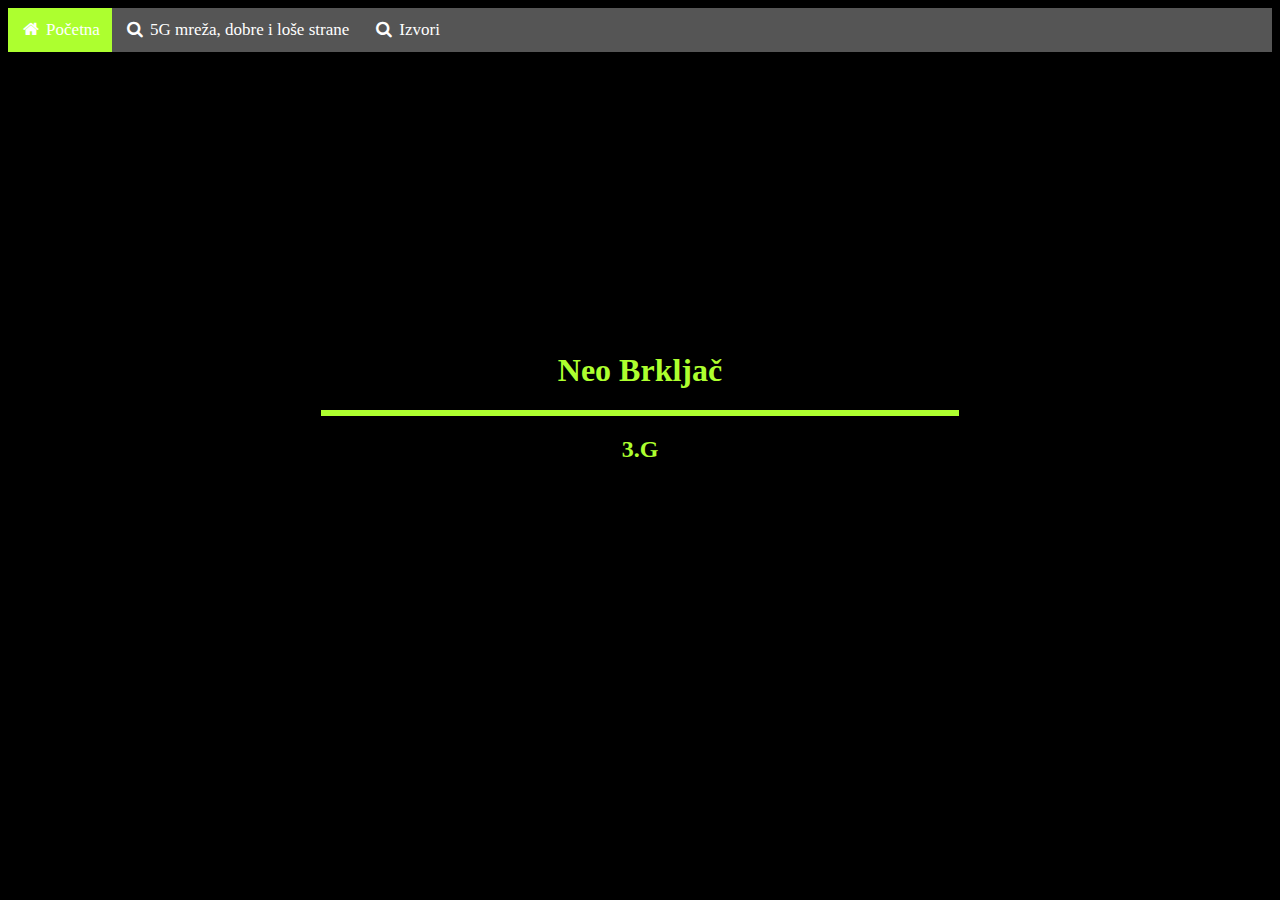
<file: index.html>
<!DOCTYPE html>
<head>
    <meta charset="UTF-8">
    <title>Neo Brkljač</title>
    <link href="css.css" rel="stylesheet"/>
    <link href="nav.css" rel="stylesheet"/>
    <link rel="stylesheet" href="https://cdnjs.cloudflare.com/ajax/libs/font-awesome/4.7.0/css/font-awesome.min.css">
</head>
<body>
    <div class="navbar">
        <a class="active" href="index.html"><i class="fa fa-fw fa-home"></i> Početna</a>
        <a href="tekst.html"><i class="fa fa-fw fa-search"></i> 5G mreža, dobre i loše strane</a>
        <a href="izvori.html"><i class="fa fa-fw fa-search"></i> Izvori</a>
    </div>
    <h1>Neo Brkljač</h1>
    <hr/>
    <h2>3.G</h2>
</body>
</html>
</file>
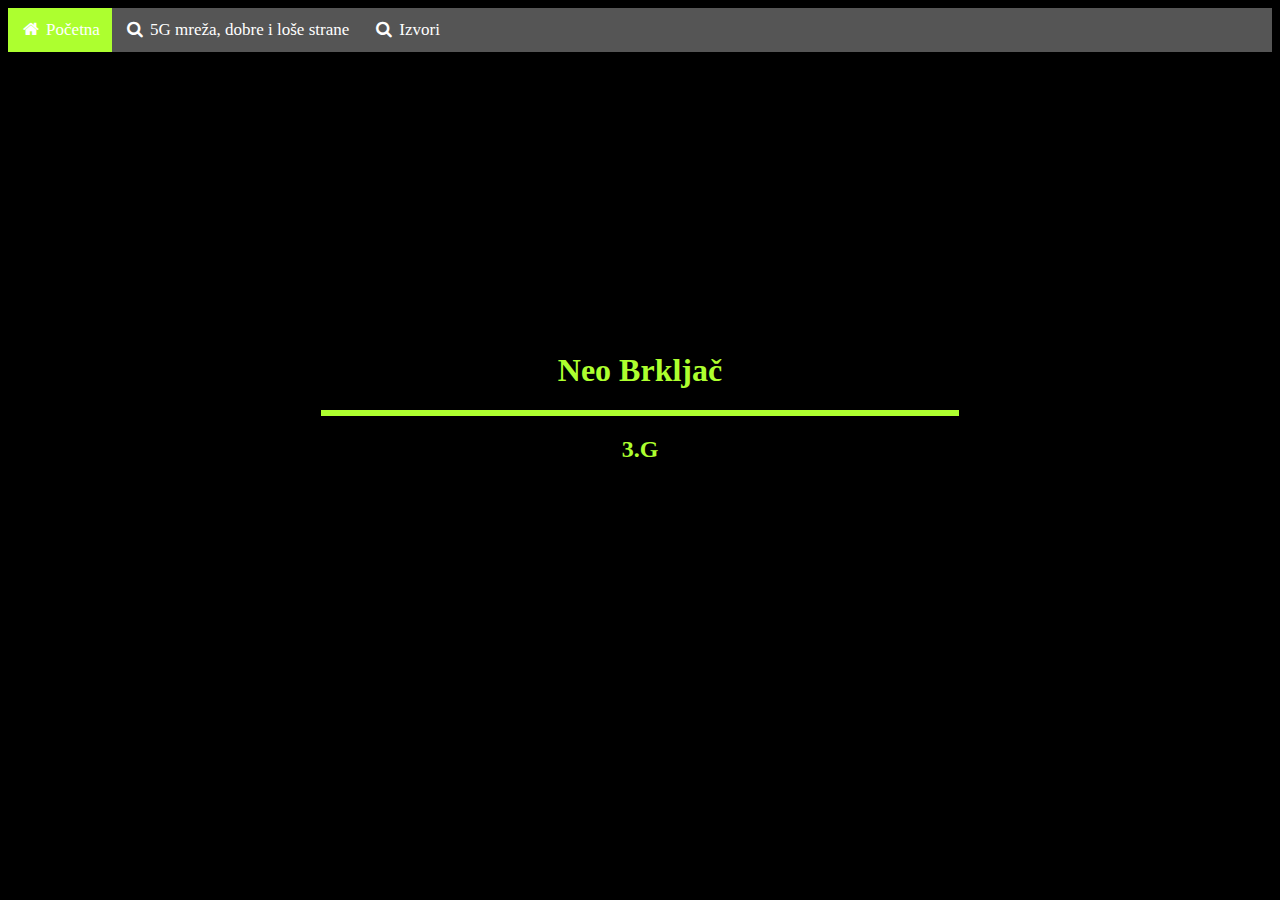
<file: html.html>
<!DOCTYPE html>
<head>
    <meta charset="UTF-8">
    <title>Neo Brkljač</title>
    <link href="css.css" rel="stylesheet"/>
    <link href="nav.css" rel="stylesheet"/>
    <link rel="stylesheet" href="https://cdnjs.cloudflare.com/ajax/libs/font-awesome/4.7.0/css/font-awesome.min.css">
</head>
<body>
    <div class="navbar">
        <a class="active" href="html.html"><i class="fa fa-fw fa-home"></i> Početna</a>
        <a href="tekst.html"><i class="fa fa-fw fa-search"></i> 5G mreža, dobre i loše strane</a>
        <a href="izvori.html"><i class="fa fa-fw fa-search"></i> Izvori</a>
    </div>
    <h1>Neo Brkljač</h1>
    <hr/>
    <h2>3.G</h2>
</body>
</html>
</file>
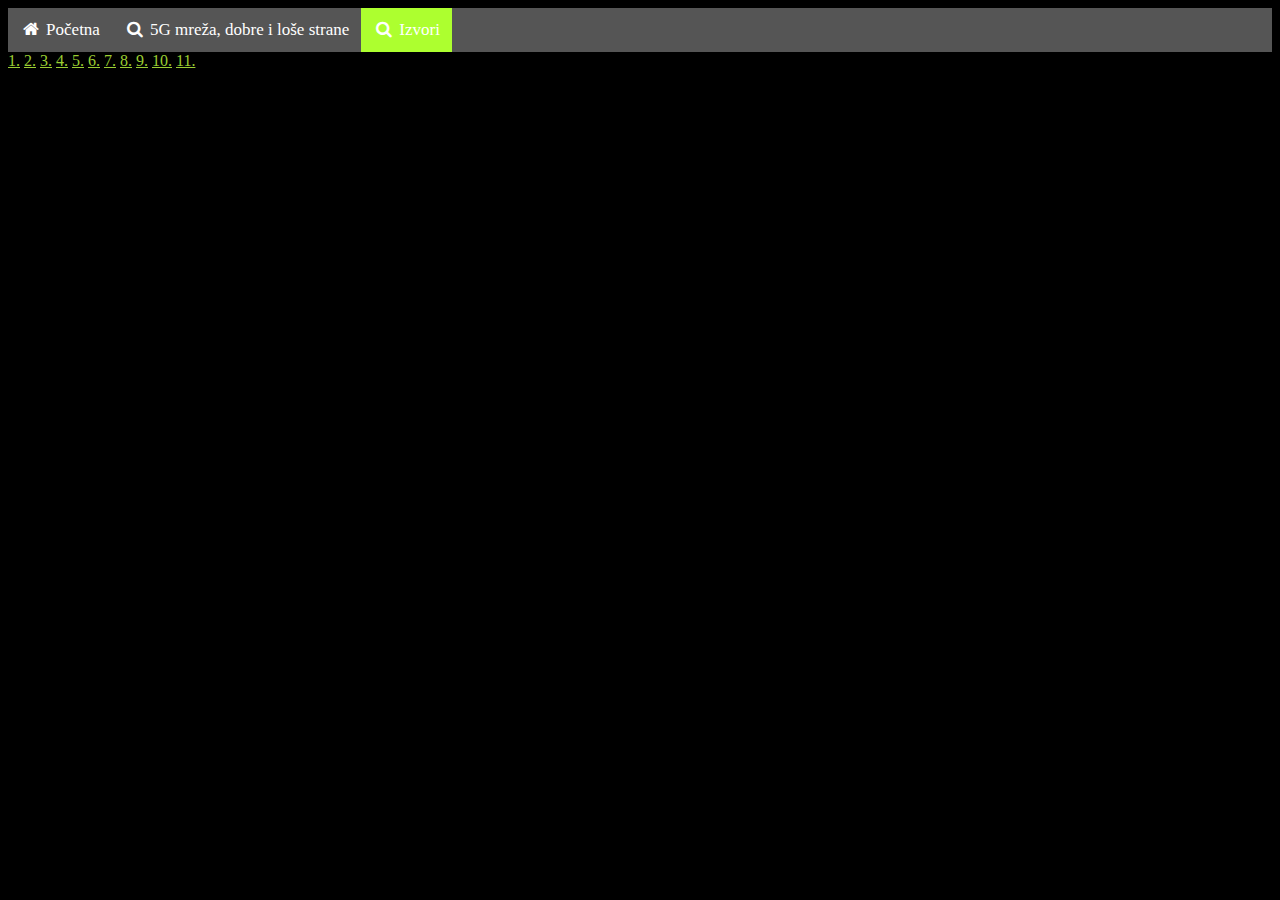
<file: izvori.html>
<!DOCTYPE html>
<head>
    <meta charset="UTF-8">
    <title>Izvori</title>
    <link href="nav.css" rel="stylesheet"/>
    <link rel="stylesheet" href="https://cdnjs.cloudflare.com/ajax/libs/font-awesome/4.7.0/css/font-awesome.min.css">
</head>
<body>
    <div class="navbar">
        <a  href="index.html"><i class="fa fa-fw fa-home"></i> Početna</a>
        <a href="tekst.html"><i class="fa fa-fw fa-search"></i> 5G mreža, dobre i loše strane</a>
        <a class="active" href="izvori.html"><i class="fa fa-fw fa-search"></i> Izvori</a>
    </div>
    <a style="color: yellowgreen;" target="_blank" href="https://www.howtogeek.com/340002/what-is-5g-and-how-fast-will-it-be/">1.</a>
    <a style="color: yellowgreen;" target="_blank" href="https://www.qualcomm.com/research/5g/5g-nr">2.</a>
    <a style="color: yellowgreen;" target="_blank" href="https://www.itu.int/dms_pub/itu-r/opb/rep/R-REP-M.2410-2017-PDF-E.pdf">3.</a>
    <a style="color: yellowgreen;" target="_blank" href="https://www.digitaltrends.com/mobile/how-fast-is-5g/">4.</a>
    <a style="color: yellowgreen;" target="_blank" href="https://www.verizon.com/about/our-company/5g/5g-latency">5.</a>
    <a style="color: yellowgreen;" target="_blank" href="https://ieeexplore.ieee.org/document/10049000">6.</a>
    <a style="color: yellowgreen;" target="_blank" href="https://spectrum.ieee.org/5g-rollout-disappointments">7.</a>
    <a style="color: yellowgreen;" target="_blank" href="https://www.fierce-network.com/5g/nokia-affirms-5g-as-more-energy-efficient-cautions-rising-network-traffic">8.</a>
    <a style="color: yellowgreen;" target="_blank" href="theguardian.com/technology/2019/jul/26/how-baseless-fears-over-5g-rollout-created-a-health-scare">9.</a>
    <a style="color: yellowgreen;" target="_blank" href="https://www.verizon.com/business/en-au/resources/5g/8-currencies-5g-network-performance/">10.</a>
    <a style="color: yellowgreen;" target="_blank" href="https://www.ibm.com/think/insights/5g-advantages-disadvantages">11.</a>
</body>
</html>
</file>
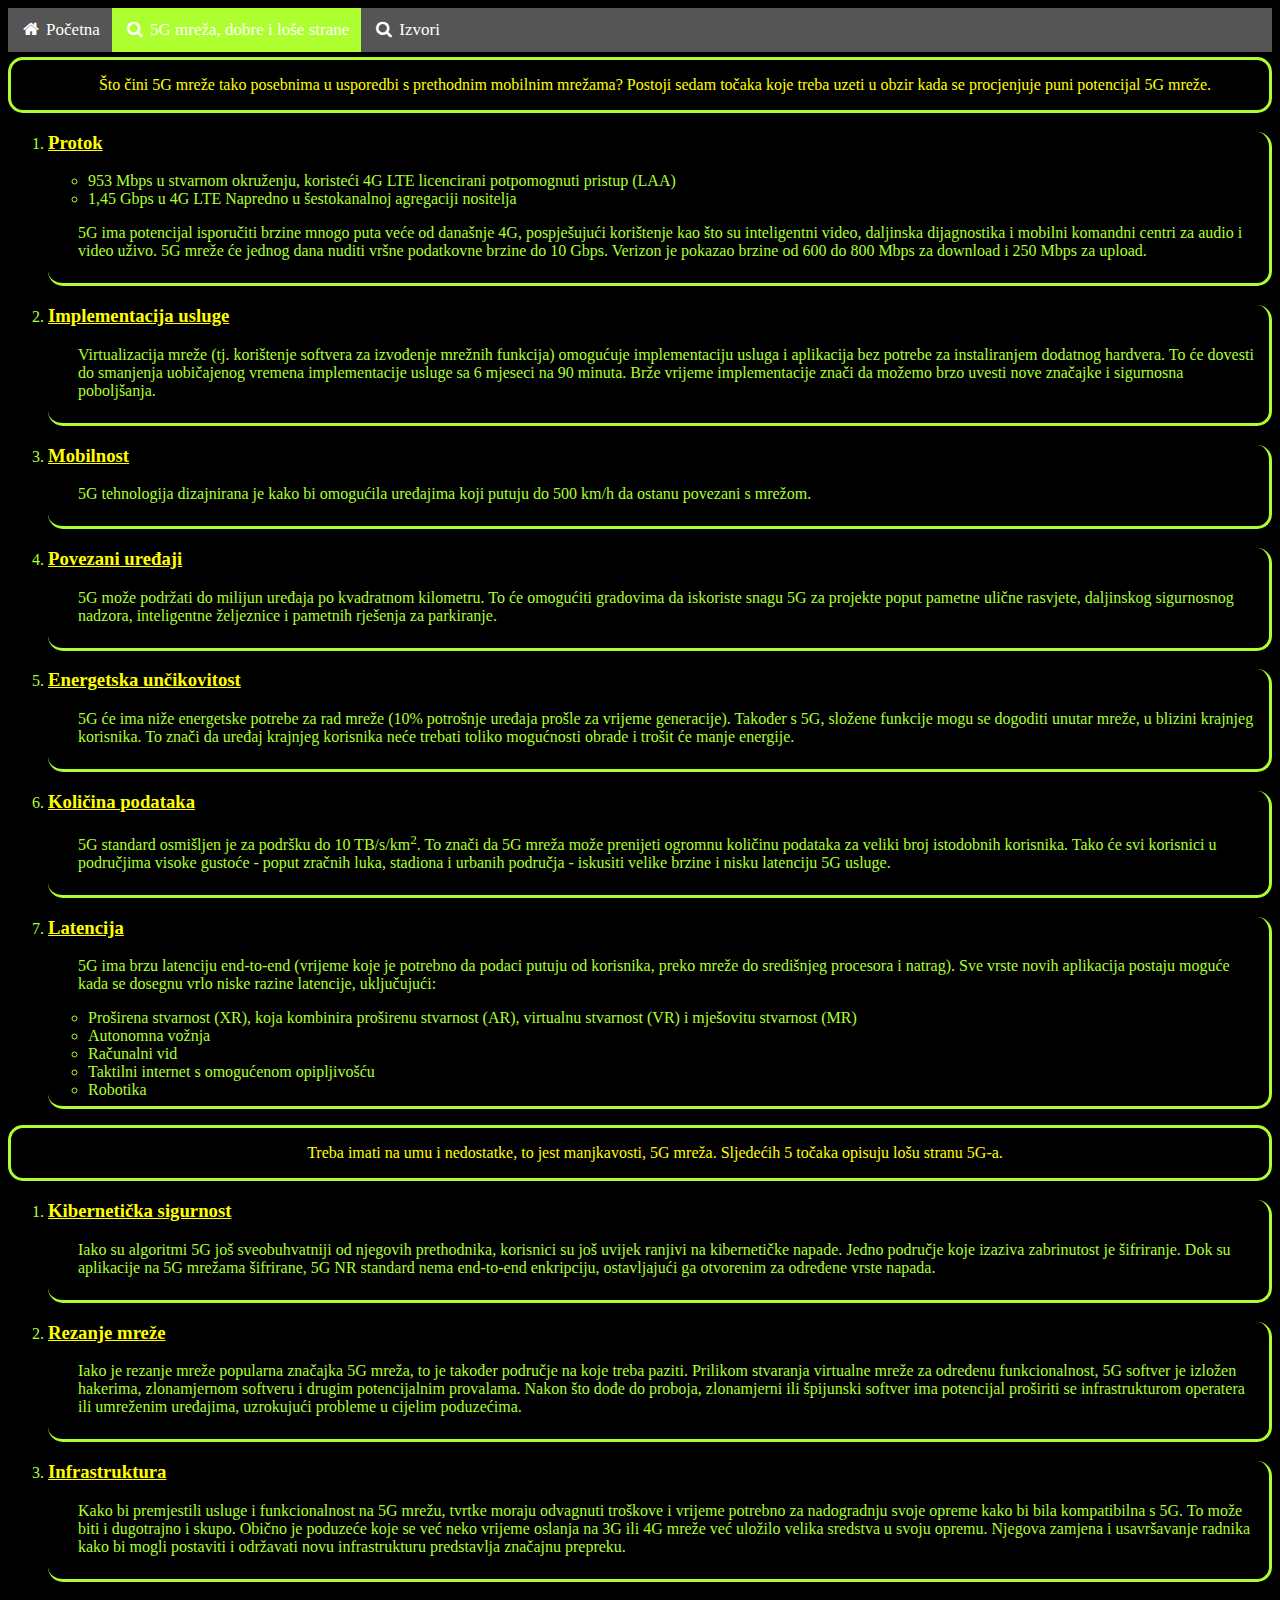
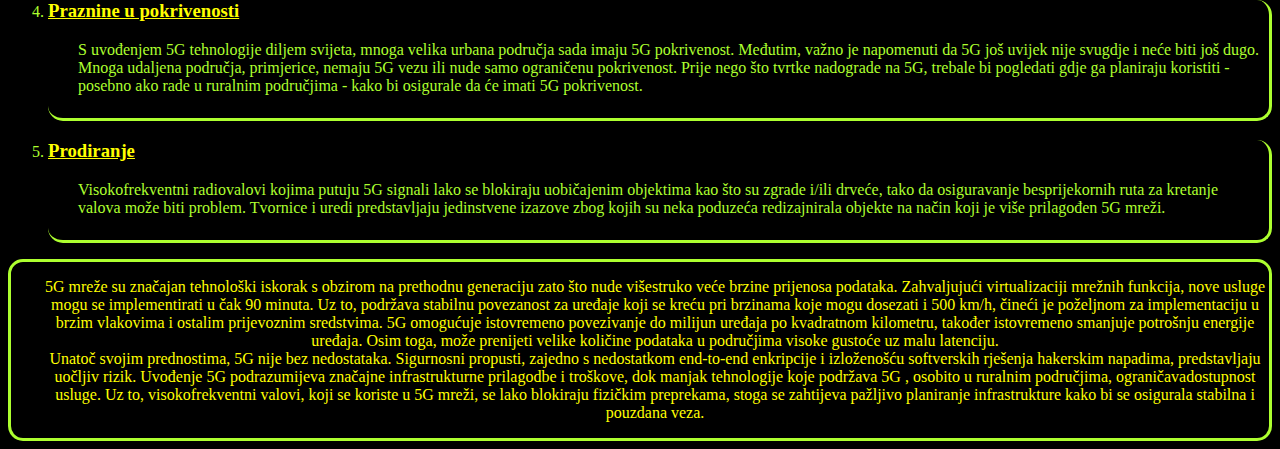
<file: tekst.html>
<!DOCTYPE html>
<head>
    <meta charset="UTF-8">
    <title>5G mreža, dobre i loše strane</title>
    <link href="tekst.css" rel="stylesheet"/>
    <link href="nav.css" rel="stylesheet"/>
    <link rel="stylesheet" href="https://cdnjs.cloudflare.com/ajax/libs/font-awesome/4.7.0/css/font-awesome.min.css">
</head>
<body>
    <div class="navbar">
        <a href="index.html"><i class="fa fa-fw fa-home"></i> Početna</a>
        <a class="active" href="tekst.html"><i class="fa fa-fw fa-search"></i> 5G mreža, dobre i loše strane</a>
        <a href="izvori.html"><i class="fa fa-fw fa-search"></i> Izvori</a>
    </div>
    <section>
        <div class="poseban">
            <p>
                Što čini 5G mreže tako posebnima u usporedbi s prethodnim mobilnim mrežama? Postoji sedam točaka koje treba uzeti u obzir kada se procjenjuje puni potencijal 5G mreže.
            </p>
        </div>
        <ol>
            <li>
                <div>
                    <h3>
                        Protok
                    </h3>
                    <ul>
                        <li>
                            953 Mbps u stvarnom okruženju, koristeći 4G LTE licencirani potpomognuti pristup (LAA)
                        </li>
                        <li>
                            1,45 Gbps u 4G LTE Napredno u šestokanalnoj agregaciji nositelja
                        </li>
                    </ul>
                    <p>
                        5G ima potencijal isporučiti brzine mnogo puta veće od današnje 4G, pospješujući korištenje kao što su inteligentni video, daljinska dijagnostika i mobilni komandni centri za audio i video uživo. 5G mreže će jednog dana nuditi vršne podatkovne brzine do 10 Gbps. Verizon je pokazao brzine od 600 do 800 Mbps za download i 250 Mbps za upload.
                    </p>
                </div>
            </li>
            <li>
                <div>
                    <h3>
                        Implementacija usluge
                    </h3>
                    <p>
                        Virtualizacija mreže (tj. korištenje softvera za izvođenje mrežnih funkcija) omogućuje implementaciju usluga i aplikacija bez potrebe za instaliranjem dodatnog hardvera. To će dovesti do smanjenja uobičajenog vremena implementacije usluge sa 6 mjeseci na 90 minuta. Brže vrijeme implementacije znači da možemo brzo uvesti nove značajke i sigurnosna poboljšanja.
                    </p>
                </div>
            </li>
            <li>
                <div>
                    <h3>
                        Mobilnost
                    </h3>
                    <p>
                        5G tehnologija dizajnirana je kako bi omogućila uređajima koji putuju do 500 km/h da ostanu povezani s mrežom. 
                    </p>
                </div>
            </li>
            <li>
                <div>
                    <h3>
                        Povezani uređaji
                    </h3>
                    <p>
                        5G može podržati do milijun uređaja po kvadratnom kilometru. To će omogućiti gradovima da iskoriste snagu 5G za projekte poput pametne ulične rasvjete, daljinskog sigurnosnog nadzora, inteligentne željeznice i pametnih rješenja za parkiranje.
                    </p>
                </div>
            </li>
            <li>
                <div>
                    <h3>
                        Energetska unčikovitost
                    </h3>
                    <p>
                        5G će ima niže energetske potrebe za rad mreže (10% potrošnje uređaja prošle za vrijeme generacije). Također s 5G, složene funkcije mogu se dogoditi unutar mreže, u blizini krajnjeg korisnika. To znači da uređaj krajnjeg korisnika neće trebati toliko mogućnosti obrade i trošit će manje energije.
                    </p>
                </div>
            </li>
            <li>
                <div>
                    <h3>
                        Količina podataka
                    </h3>
                    <p>
                        5G standard osmišljen je za podršku do 10 TB/s/km<sup>2</sup>. To znači da 5G mreža može prenijeti ogromnu količinu podataka za veliki broj istodobnih korisnika. Tako će svi korisnici u područjima visoke gustoće - poput zračnih luka, stadiona i urbanih područja - iskusiti velike brzine i nisku latenciju 5G usluge.
                    </p>
                </div>
            </li>
            <li>
                <div>
                    <h3>
                        Latencija
                    </h3>
                    <p>
                        5G ima brzu latenciju end-to-end (vrijeme koje je potrebno da podaci putuju od korisnika, preko mreže do središnjeg procesora i natrag). Sve vrste novih aplikacija postaju moguće kada se dosegnu vrlo niske razine latencije, uključujući:
                    </p>
                    <ul>
                        <li>
                            Proširena stvarnost (XR), koja kombinira proširenu stvarnost (AR), virtualnu stvarnost (VR) i mješovitu stvarnost (MR)
                        </li>
                        <li>
                            Autonomna vožnja
                        </li>
                        <li>
                            Računalni vid
                        </li>
                        <li>
                            Taktilni internet s omogućenom opipljivošću
                        </li>
                        <li>
                            Robotika
                        </li>
                    </ul>
                </div>
            </li>
        </ol>
        <div class="poseban">
            <p>
                Treba imati na umu i nedostatke, to jest manjkavosti, 5G mreža. Sljedećih 5 točaka opisuju lošu stranu 5G-a.
            </p>
        </div>
        <ol>
            <li>
                <div>
                    <h3>
                        Kibernetička sigurnost
                    </h3>
                    <p>
                        Iako su algoritmi 5G još sveobuhvatniji od njegovih prethodnika, korisnici su još uvijek ranjivi na kibernetičke napade. Jedno područje koje izaziva zabrinutost je šifriranje. Dok su aplikacije na 5G mrežama šifrirane, 5G NR standard nema end-to-end enkripciju, ostavljajući ga otvorenim za određene vrste napada.
                    </p>
                </div>
            </li>
            <li>
                <div>
                    <h3>
                        Rezanje mreže
                    </h3>
                    <p>
                        Iako je rezanje mreže popularna značajka 5G mreža, to je također područje na koje treba paziti. Prilikom stvaranja virtualne mreže za određenu funkcionalnost, 5G softver je izložen hakerima, zlonamjernom softveru i drugim potencijalnim provalama. Nakon što dođe do proboja, zlonamjerni ili špijunski softver ima potencijal proširiti se infrastrukturom operatera ili umreženim uređajima, uzrokujući probleme u cijelim poduzećima.  
                    </p>
                </div>
            </li>
            <li>
                <div>
                    <h3>
                        Infrastruktura
                    </h3>
                    <p>
                        Kako bi premjestili usluge i funkcionalnost na 5G mrežu, tvrtke moraju odvagnuti troškove i vrijeme potrebno za nadogradnju svoje opreme kako bi bila kompatibilna s 5G. To može biti i dugotrajno i skupo. Obično je poduzeće koje se već neko vrijeme oslanja na 3G ili 4G mreže već uložilo velika sredstva u svoju opremu. Njegova zamjena i usavršavanje radnika kako bi mogli postaviti i održavati novu infrastrukturu predstavlja značajnu prepreku.
                    </p>
                </div>
            </li>
            <li>
                <div>
                    <h3>
                        Praznine u pokrivenosti
                    </h3>
                    <p>
                        S uvođenjem 5G tehnologije diljem svijeta, mnoga velika urbana područja sada imaju 5G pokrivenost. Međutim, važno je napomenuti da 5G još uvijek nije svugdje i neće biti još dugo. Mnoga udaljena područja, primjerice, nemaju 5G vezu ili nude samo ograničenu pokrivenost. Prije nego što tvrtke nadograde na 5G, trebale bi pogledati gdje ga planiraju koristiti - posebno ako rade u ruralnim područjima - kako bi osigurale da će imati 5G pokrivenost.
                    </p>
                </div>
            </li>
            <li>
                <div>
                    <h3>
                        Prodiranje
                    </h3>
                    <p>
                        Visokofrekventni radiovalovi kojima putuju 5G signali lako se blokiraju uobičajenim objektima kao što su zgrade i/ili drveće, tako da osiguravanje besprijekornih ruta za kretanje valova može biti problem. Tvornice i uredi predstavljaju jedinstvene izazove zbog kojih su neka poduzeća redizajnirala objekte na način koji je više prilagođen 5G mreži.
                    </p>
                </div>
            </li>
        </ol>
        <div class="poseban">
            <p>
                5G mreže su značajan tehnološki iskorak s obzirom na prethodnu generaciju zato što nude višestruko veće brzine prijenosa podataka. Zahvaljujući virtualizaciji mrežnih funkcija, nove usluge mogu se implementirati u čak 90 minuta. Uz to, podržava stabilnu povezanost za uređaje koji se kreću pri brzinama koje mogu dosezati i 500 km/h, čineći je poželjnom za implementaciju u brzim vlakovima i ostalim prijevoznim sredstvima. 5G omogućuje istovremeno povezivanje do milijun uređaja po kvadratnom kilometru, također istovremeno smanjuje potrošnju energije uređaja. Osim toga, može prenijeti velike količine podataka u područjima visoke gustoće uz malu latenciju. </br> Unatoč svojim prednostima, 5G nije bez nedostataka. Sigurnosni propusti, zajedno s nedostatkom end-to-end enkripcije i izloženošću softverskih rješenja hakerskim napadima, predstavljaju uočljiv rizik. Uvođenje 5G podrazumijeva značajne infrastrukturne prilagodbe i troškove, dok manjak tehnologije koje podržava 5G , osobito u ruralnim područjima, ograničavadostupnost usluge. Uz to, visokofrekventni valovi, koji se koriste u 5G mreži, se lako blokiraju fizičkim preprekama, stoga se zahtijeva pažljivo planiranje infrastrukture kako bi se osigurala stabilna i pouzdana veza.

            </p>
        </div>
    </section>
</body>
</html>
</file>
<file: css.css>
body{
    background-color: black;
}
h1, h2, a{
    color: greenyellow;
    text-align: center;
}
h1{
    margin-top: 300px;
}
hr{
    width: 50%;
    border: solid greenyellow;
}
</file>
<file: nav.css>
body{
    background-color: black;
    color: greenyellow;
}
.navbar {
    width: 100%;
    background-color: #555;
    overflow: auto;
    border:0;
    padding:0;
    border-radius: 0;
  }
  
  .navbar a {
    float: left;
    text-align: center;
    padding: 12px;
    color: white;
    text-decoration: none;
    font-size: 17px;
  }
  
  .navbar a:hover {
    background-color: #000;
  }
  
  .active {
    background-color: greenyellow;
  }
  /* Add responsiveness - will automatically display the navbar vertically instead of horizontally on screens less than 500 pixels */
  @media screen and (max-width: 500px) {
    .navbar a {
      float: none;
      display: block;
    }
  }
</file>
<file: tekst.css>
div{
    border:solid greenyellow 3px;
    border-radius: 15px;
    border-left: 0;
    border-top: 0;
    margin-bottom: 5px;
    padding-bottom: 7px;
    padding-right: 7px;
}
ol{
    color: greenyellow;
}
h3{
    text-decoration: underline;
    color: yellow;
}
.poseban{
    border:solid greenyellow 3px;
    text-align: center;
    padding: 0;
    color: yellow;
}
p{
    margin-left: 30px;
}

  /* Add responsiveness - will automatically display the navbar vertically instead of horizontally on screens less than 500 pixels */
  @media screen and (max-width: 500px) {
    .navbar a {
      float: none;
      display: block;
    }
  }
</file>
